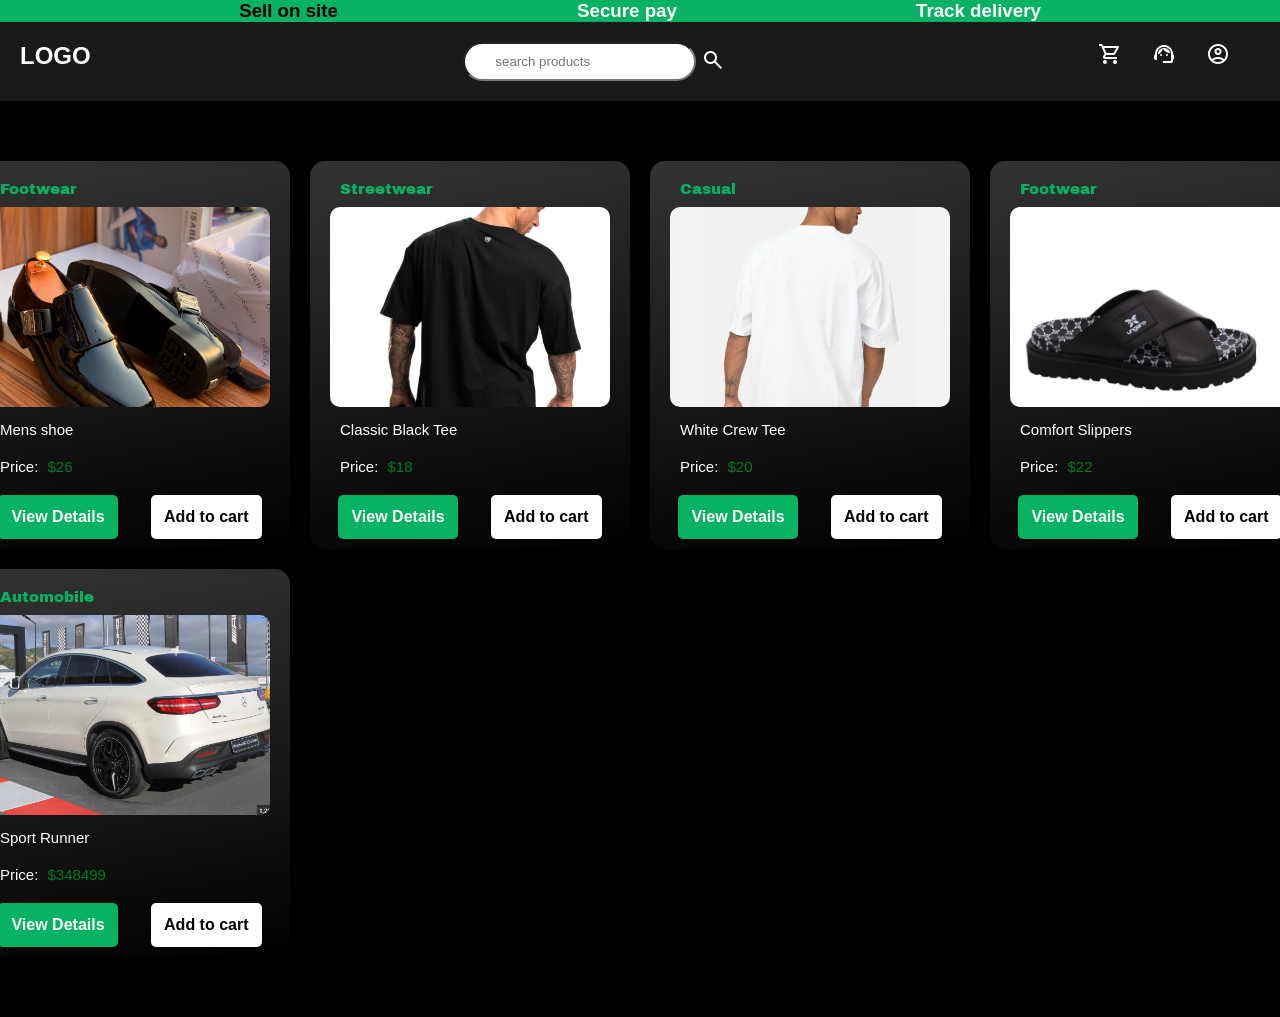
<file: index.html>
<!DOCTYPE html>
<html lang="en">
<head>
    <meta charset="UTF-8">
    <meta name="viewport" content="width=device-width, initial-scale=1.0">
    <title>Web Commerce || Home-- buy and sell online</title>
    <!-- google icons link -->
    <link rel="stylesheet" href="https://fonts.googleapis.com/css2?family=Material+Symbols+Outlined:opsz,wght,FILL,GRAD@20..48,100..700,0..1,-50..200&" />
    <link rel="preconnect" href="https://fonts.googleapis.com">
    <link rel="preconnect" href="https://fonts.gstatic.com" crossorigin>
    <link href="https://fonts.googleapis.com/css2?family=Archivo+Black&display=swap" rel="stylesheet">
    <link rel="stylesheet" href="assets/css/style.css">
</head>
<body>
    <!-- header section -->
    <header class="header-section">
        <div class="top-header">
            <div>
                <h3 class="sell">Sell on site</h3>
            </div>
            <div>
                <h3>Secure pay</h3>
            </div>
            <div>
                <h3>Track delivery</h3>
            </div>
        </div>
        <div class="primary-header">
            <div class="logo-container"><h2 class="logo">LOGO</h2></div>
            <div class="search-container">
                <form action="" method="GET">
                    <input type="text" placeholder="search products" name="search-bar" id="search-bar">
                    <button>
                        <span class="material-symbols-outlined">search</span>
                    </button>
                </form>
            </div>
            <div class="header-icons">
                <div class="cart"><span class="material-symbols-outlined">shopping_cart</span></div>
                <div class="support"><span class="material-symbols-outlined">support_agent</span></div>
                <div class="accounts"><span class="material-symbols-outlined">account_circle</span></div>
            </div>
            <div class="hamburger-menu-container">
                <div class="hamburger-menu" id="mobile-menu">
                    <span class="material-symbols-outlined">menu</span>
                </div>
            </div>
        </div>
        <div class="mobile-sidebar " id="mobileSidebar">
            <div class="mobile-menu-links">
                <ul>
                    <li><a href="http://">Home</a></li>
                    <li><a href="http://">Products</a></li>
                    <li><a href="http://">About</a></li>
                    <li><a href="http://">Contact</a></li>
                </ul>
            </div>
        </div>
    </header>

    <!-- main section -->
    <main class="">
    <section class="products-section">
        <div class="product-wrapper">
            <div class="product-card-container">
                <div class="product-card">
                    <h3 class="product-type">Footwear</h3>
                    <div>
                        <img src="assets/images/black-men-shoes.png" alt="mens shoe">
                    </div>
                    <h3>Mens shoe</h3>
                    <h3>Price: <span>$26</span></h3>
                </div>
                <div class="product-card-actions">
                    <div class="view-details">
                        <a href="http://">View Details</a>
                    </div>
                    <div class="add-to-cart">
                        <a href="http://">Add to cart</a>
                    </div>
                </div>
            </div>
             <div class="product-card-container">
                <div class="product-card">
                    <h3 class="product-type">Streetwear</h3>
                    <div>
                        <img src="assets/images/t-shirt-black.png" alt="black t-shirt">
                    </div>
                    <h3>Classic Black Tee</h3>
                    <h3>Price: <span>$18</span></h3>
                </div>
                <div class="product-card-actions">
                    <div class="view-details">
                        <a href="http://">View Details</a>
                    </div>
                    <div class="add-to-cart">
                        <a href="http://">Add to cart</a>
                    </div>
                </div>
            </div>
             <div class="product-card-container">
                <div class="product-card">
                    <h3 class="product-type">Casual</h3>
                    <div>
                        <img src="assets/images/t-shirt-white.png" alt="white t-shirt">
                    </div>
                    <h3>White Crew Tee</h3>
                    <h3>Price: <span>$20</span></h3>
                </div>
                <div class="product-card-actions">
                    <div class="view-details">
                        <a href="http://">View Details</a>
                    </div>
                    <div class="add-to-cart">
                        <a href="http://">Add to cart</a>
                    </div>
                </div>
            </div>
             <div class="product-card-container">
                <div class="product-card">
                    <h3 class="product-type">Footwear</h3>
                    <div>
                        <img src="assets/images/mens-slipers-black.png" alt="mens slippers">
                    </div>
                    <h3>Comfort Slippers</h3>
                    <h3>Price: <span>$22</span></h3>
                </div>
                <div class="product-card-actions">
                    <div class="view-details">
                        <a href="http://">View Details</a>
                    </div>
                    <div class="add-to-cart">
                        <a href="http://">Add to cart</a>
                    </div>
                </div>
            </div>
             <div class="product-card-container">
                <div class="product-card">
                    <h3 class="product-type">Automobile</h3>
                    <div>
                        <img src="assets/images/gle63-white.png" alt="white sneakers">
                    </div>
                    <h3>Sport Runner</h3>
                    <h3>Price: <span>$348499</span></h3>
                </div>
                <div class="product-card-actions">
                    <div class="view-details">
                        <a href="http://">View Details</a>
                    </div>
                    <div class="add-to-cart">
                        <a href="http://">Add to cart</a>
                    </div>
                </div>
            </div>
       </div>
    </section>
    </main>

    <!-- footer section-->
    <footer class="footer-section">

    </footer>
    
    <script src="assets/js/main.js"></script>
    <script src="data/database.js"></script>
</body>
</html>
</file>
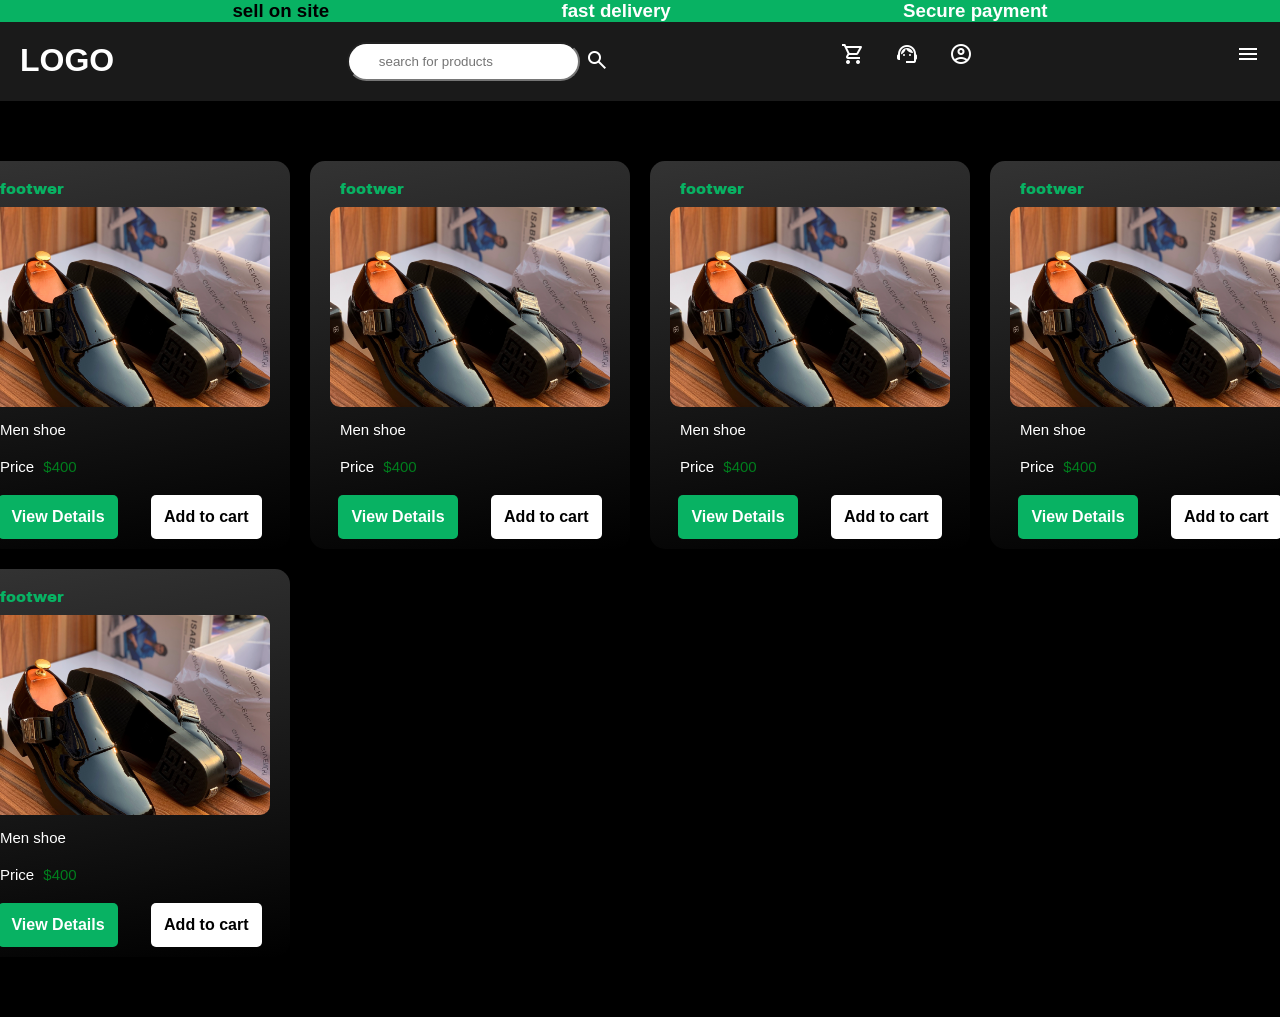
<file: recap.html>
<!DOCTYPE html>
<html lang="en">
<head>
    <meta charset="UTF-8">
    <meta name="viewport" content="width=device-width, initial-scale=1.0">
    <title>E-commerce</title>
    <link rel="stylesheet" href="https://fonts.googleapis.com/css2?family=Material+Symbols+Outlined:opsz,wght,FILL,GRAD@20..48,100..700,0..1,-50..200&" />
    <link rel="preconnect" href="https://fonts.googleapis.com">
    <link rel="preconnect" href="https://fonts.gstatic.com" crossorigin>
    <link href="https://fonts.googleapis.com/css2?family=Archivo+Black&display=swap" rel="stylesheet">
    <link rel="stylesheet" href="assets/css/style.css">
</head>
<body>
    <!-- header section -->
    <header class="header-section">
        <div class="top-header">
            <div>
                <h3 class="sell">sell on site</h3>
            </div>
            <div>
                <h3>fast delivery</h3>
            </div>
            <div>
                <h3>Secure payment</h3>
            </div>
        </div>
        <div class="primary-header">
            <div>
                <h1>LOGO</h1>
            </div>
            <div class="search-container">
                <form action="">
                    <input class="search-bar" type="text" name="search-bar" id="searchBar" placeholder="search for products">
                    <button type="submit">
                        <span class="material-symbols-outlined">search</span>
                    </button>
                </form>
            </div>
            <div class="header-icons">
                <div class="cart"><span class="material-symbols-outlined">shopping_cart</span></div>
                <div class="support"><span class="material-symbols-outlined">support_agent</span></div>
                <div class="accounts"><span class="material-symbols-outlined">account_circle</span></div>
            </div>
            <div class="mobile-btn">
                <span class="material-symbols-outlined">menu</span>
            </div>
        </div>
        <div class="mobile-sidebar">
            <div class="mobile-sidebar-header">
                <div class="sidebar-logo"></div>
                <div class="close-sidebar"></div>
            </div>
            <div class="mobile-navs">
                <h3><a href="http://">Cart</a></h3>
                <h3><a href="http://">Support</a></h3>
                <h3><a href="http://">Contact</a></h3>
            </div>
            <div class="auth">
                <a href="http://">Sign in</a>
            </div>
        </div>
    </header>
   
    <main>
        <section class="products-section">
            <div class="product-wrapper">
                <div class="product-card-container">
                    <div class="product-card">
                        <h3 class="product-type">footwer</h3>
                        <div>
                            <img src="assets/images/black-men-shoes.png" alt="black shoes">
                        </div>
                        <h3>Men shoe</h3>
                        <h3>Price <span>$400</span></h3>
                    </div>
                    <div class="product-card-actions">
                        <div class="view-details">
                            <a href="http://">View Details</a>
                        </div>
                        <div class="add-to-cart">
                            <a href="http://">Add to cart</a>
                        </div>
                    </div>
                </div>
                <div class="product-card-container">
                    <div class="product-card">
                        <h3 class="product-type">footwer</h3>
                        <div>
                            <img src="assets/images/black-men-shoes.png" alt="black shoes">
                        </div>
                        <h3>Men shoe</h3>
                        <h3>Price <span>$400</span></h3>
                    </div>
                    <div class="product-card-actions">
                        <div class="view-details">
                            <a href="http://">View Details</a>
                        </div>
                        <div class="add-to-cart">
                            <a href="http://">Add to cart</a>
                        </div>
                    </div>
                </div>
                <div class="product-card-container">
                    <div class="product-card">
                        <h3 class="product-type">footwer</h3>
                        <div>
                            <img src="assets/images/black-men-shoes.png" alt="black shoes">
                        </div>
                        <h3>Men shoe</h3>
                        <h3>Price <span>$400</span></h3>
                    </div>
                    <div class="product-card-actions">
                        <div class="view-details">
                            <a href="http://">View Details</a>
                        </div>
                        <div class="add-to-cart">
                            <a href="http://">Add to cart</a>
                        </div>
                    </div>
                </div>
                <div class="product-card-container">
                    <div class="product-card">
                        <h3 class="product-type">footwer</h3>
                        <div>
                            <img src="assets/images/black-men-shoes.png" alt="black shoes">
                        </div>
                        <h3>Men shoe</h3>
                        <h3>Price <span>$400</span></h3>
                    </div>
                    <div class="product-card-actions">
                        <div class="view-details">
                            <a href="http://">View Details</a>
                        </div>
                        <div class="add-to-cart">
                            <a href="http://">Add to cart</a>
                        </div>
                    </div>
                </div>
                  <div class="product-card-container">
                    <div class="product-card">
                        <h3 class="product-type">footwer</h3>
                        <div>
                            <img src="assets/images/black-men-shoes.png" alt="black shoes">
                        </div>
                        <h3>Men shoe</h3>
                        <h3>Price <span>$400</span></h3>
                    </div>
                    <div class="product-card-actions">
                        <div class="view-details">
                            <a href="http://">View Details</a>
                        </div>
                        <div class="add-to-cart">
                            <a href="http://">Add to cart</a>
                        </div>
                    </div>
                </div>
            </div>
        </section>
    </main>
</body>
</html>
</file>
<file: assets/css/style.css>
*{
    margin: 0;
    padding: 0;
    box-sizing: border-box;
}
body{
    background-color: black;
    font-family: Arial, sans-serif;
    font-weight: 600;
    color: white; 
    width: 100%;
    height: 100%; 
}
/*
=============================================
HEADER SECTION
=============================================
*/
.header-section{
    display: flex;
    flex-direction: column;
    position: sticky;
    top: 0;
    z-index: 100;
    width: 100%;
    max-width: 100%;
    .top-header{
        display: flex;
        justify-content: space-evenly;
        background-color: #08b263;
    }
    .top-header div .sell{
        color: black;
        font-weight: 800;
    }
    .primary-header{
        display: flex;
        justify-content: space-between;
        background-color: #1a1a1a;
        padding: 20px;
    }
    .header-icons{
        display: flex;
        gap: 30px;
        padding-right: 30px;
    }
    .hamburger-menu-container{
        display: none;
    }
    .header-icons .cart,
    .header-icons .support,
    .header-icons .accounts{
        cursor: pointer;
        transition: transform 0.4s ease, color 0.2s ease;
    }
    .search-container form {
        display: flex;
        justify-content: center;
        align-items: center;
    }
    .search-container form input{
        padding: 10px;
        padding-inline: 30px;
        border-radius: 20px;
    }
    .search-container form button{
        background: transparent;
        border: none;
        color: white;
    }
    .search-container form button span{
        
        padding-left: 5px;
        transition: transform 0.4s ease, color 0.4s ease;
    }
    .search-container form button span:hover,
    .header-icons .cart:hover,
    .header-icons .support:hover,
    .header-icons .accounts:hover{
        transform: scale(1.2);
        color: #08b263
    }
}
.mobile-sidebar{
    position: fixed;
    top: 0;
    left: 0;
    width: 250px;
    height: 100%;
    background-color: #1a1a1a;
    z-index: 9999;
    transform: translateX(-100%);
    transition: transform 0.3s ease-in-out;
}
.mobile-sidebar.active{
    transform: translateX(0);
}
.material-symbols-outlined {
  font-variation-settings:
  'FILL' 0,
  'wght' 400,
  'GRAD' 0,
  'opsz' 24
}
/*
============================================================
PRODUCTS SECTION
===========================================================
*/
main{
    padding: 0 40px;
}
.products-section{
    padding: 30px;
    width: 100%;
    display: flex;
    justify-content: center;
}
.product-wrapper{
    display: grid;
    grid-template-columns: 1fr 1fr 1fr 1fr;
    justify-content: start;
    flex-wrap: wrap;
    gap: 20px;
    padding: 30px 30px 30px;
}
.product-card-container{
    padding: 0 10px 10px 10px;
    background: linear-gradient(170deg, #333333, black);
    border-radius: 15px;
}
.product-card{
    padding: 10px;
    width: 300px;
    border-radius: 10px;
}
.product-card div img{
    width: 100%;
    height: 200px;
    object-fit: cover;
    border-radius: 10px;
}
.product-card .product-type{
    font-family: "Archivo Black", sans-serif;
    font-size: 15px;
    font-weight: 400;
    font-style: normal;
    color: #08b263;
}
.product-card h3{
    font-size: 15px;
    font-weight: 100;
    padding: 10px;
}
.product-card h3 span{
    color: #007e1d;
    padding-left: 5px;
}
.product-card-actions{
    display: flex;
    justify-content: space-evenly;
    gap: 15px;
}
.product-card-actions .view-details,
.product-card-actions .add-to-cart{
    padding: 13px;
    border-radius: 5px;
    transition: transform 0.3s ease, background-color 0.4s ease-out;
}
.product-card-actions .view-details{background-color: #08b263;}
.product-card-actions .add-to-cart{background-color: white;}
.product-card-actions .view-details a{text-decoration: none; color: white; font-weight: 700;}
.product-card-actions .add-to-cart a{text-decoration: none; color: black; font-weight: 700;}

.product-card-actions .view-details:hover,
.product-card-actions .add-to-cart:hover{
    transform: scale(1.1);
    background-color: #75f0b7;
}
@media (max-width: 480px) {
    .mobile-btn{display: block;}
    .header-section .header-icons{
        display: none;
    }
    .header-section .header-icons .cart,
    .header-section .header-icons .support,
    .header-section .header-icons .accounts{
        display: none;
    }
    .logo-container{
        font-size: 10px;
        display: flex;
        justify-content: center;
        align-items: center;
    }
    .header-section .primary-header form{
        display: flex;
        justify-content: center;
        align-items: center;
    }
    .header-section .primary-header form button{
        padding: 5px;
    }
    .header-section .primary-header form input{
        padding: 5px;
        padding-inline: 10px;
    }
    .header-section .primary-header .hamburger-menu-container{
        display: flex;
        justify-content: center;
        align-items: center;
        margin-left: 10px;
    }
    .header-section .hamburger-menu{
        display: block;
        cursor: pointer;
    }
    .primary-header div h1{
        font-size: 14px;
    }
    .search-bar{
        display: block;
        padding-inline: 3px;
    }
    .products-section .product-wrapper{
        display: grid;
        grid-template-columns: 1fr;
    }
}
</file>
